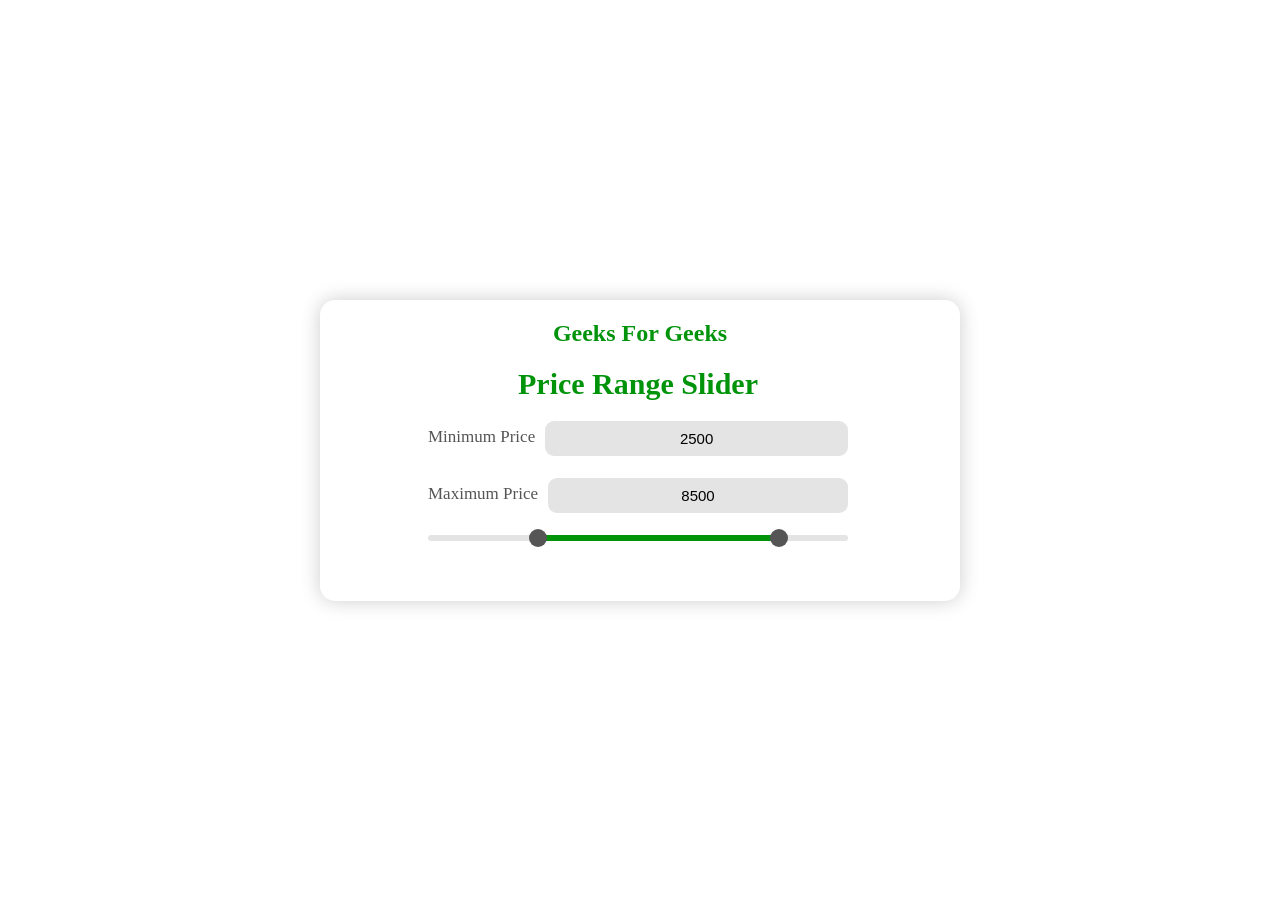
<file: JavaScript/Intermediate/index.html>
<!DOCTYPE html>
<html lang="en">

<head>
    <meta charset="UTF-8">
    <meta name="viewport" content="width=device-width, initial-scale=1.0">
    <title>Custom Price Range Slider--GFG</title>
    <link rel="stylesheet" href="styles.css">
</head>

<body>
    <div class="main">
        <div class="gfg">
            <p>Geeks For Geeks</p>
        </div>
        <div class="custom-wrapper">

            <div class="header">
                <h2 class="projtitle">
                    Price Range Slider
                </h2>
            </div>

            <div class="price-input-container">
                <div class="price-input">
                    <div class="price-field">
                        <span>Minimum Price</span>
                        <input type="number" 
                        class="min-input" 
                        value="2500">
                    </div>
                    <div class="price-field">
                        <span>Maximum Price</span>
                        <input type="number"
                        class="max-input"
                        value="8500">
                    </div>
                </div>
                <div class="slider-container">
                    <div class="price-slider">
                    </div>
                </div>
            </div>

            <!-- Slider -->
            <div class="range-input">
                <input type="range"
                class="min-range"
                min="0"
                max="10000"
                value="2500"
                step="1">
                <input type="range"
                class="max-range"
                min="0"
                max="10000"
                value="8500"
                step="1">
            </div>
        </div>
    </div>
    <script src="priceslider.js"></script>
</body>
</html>
</file>
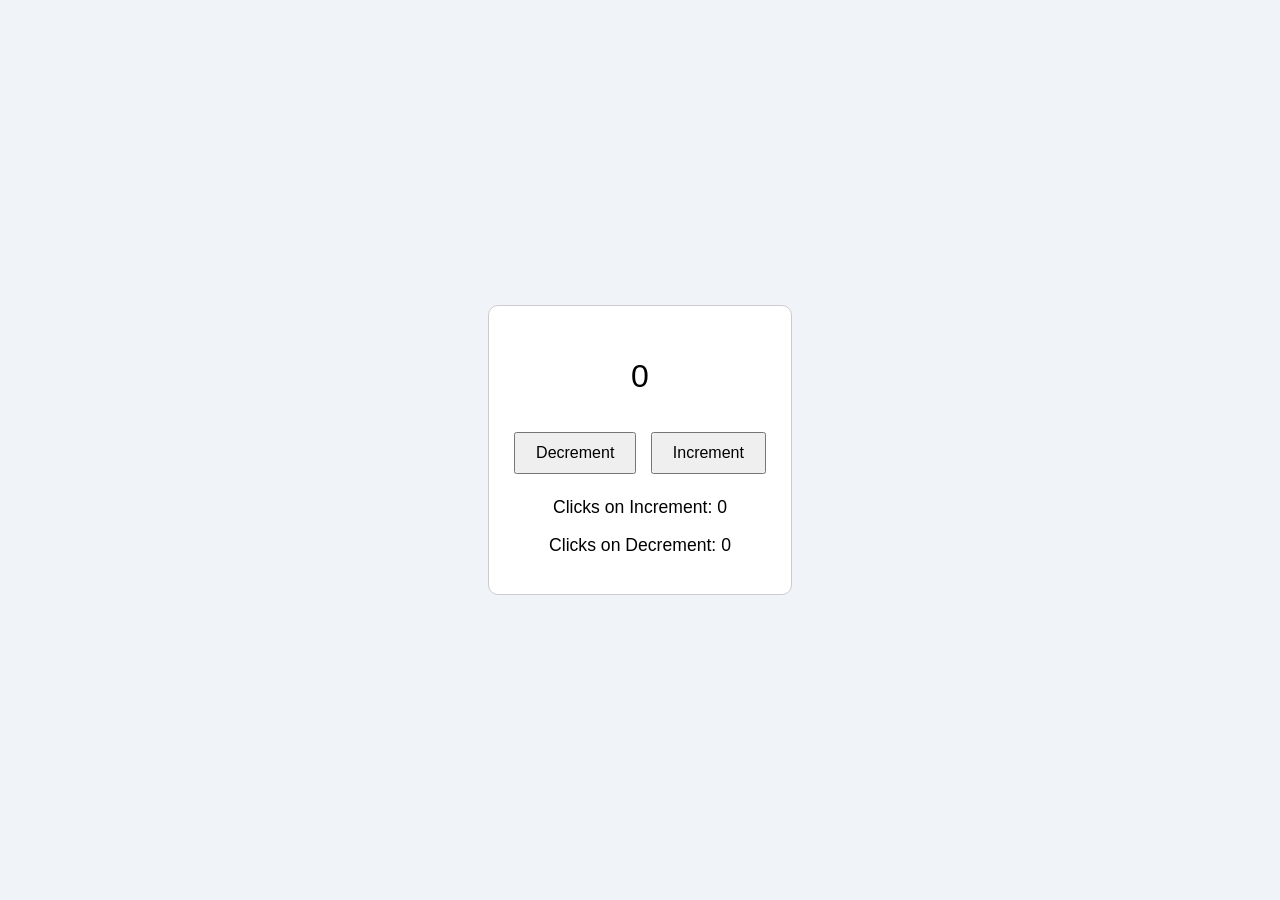
<file: JavaScript/Beginner/Counter Application/index.html>
<html> 
<head>
    <link rel="stylesheet" href="style.css">
</head>
<body>
    <div class="container">
        <div class="counter">
            <p id="count">0</p>
        </div>
        <div>
            <button onclick="dec()">Decrement</button>
            <button onclick="inc()">Increment</button>
        </div>
        <div class="clicks">
            <p>Clicks on Increment: <span id="incCount">0</span></p>
            <p>Clicks on Decrement: <span id="decCount">0</span></p>
        </div>
    </div>

    <script src ="counter.js"></script>
</body>
</html>
</file>
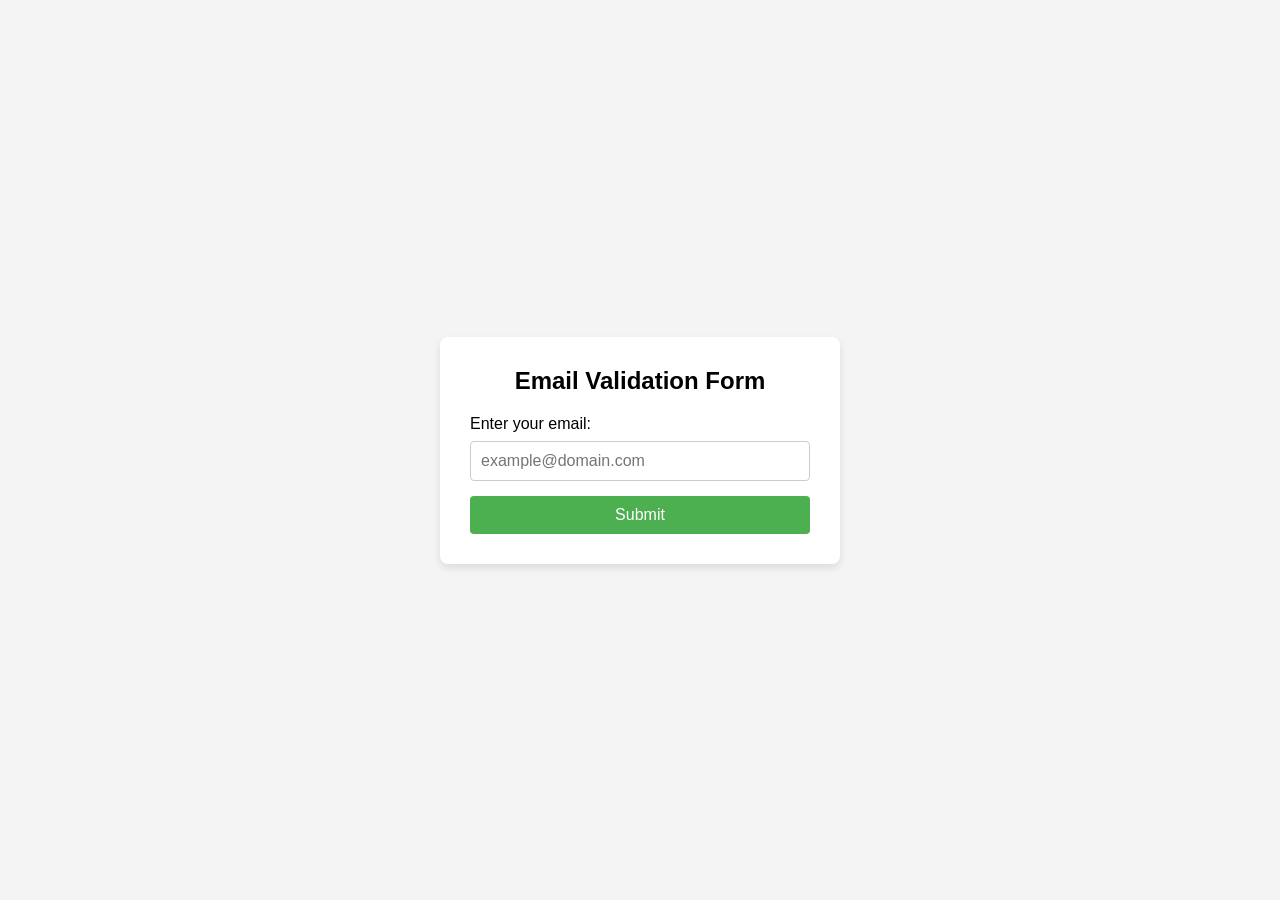
<file: JavaScript/Beginner/Email validator/index.html>
<html>
<head>
    <link rel="stylesheet" href="styles.css">
</head>
<body>
    <div class="container">
        <h2>Email Validation Form</h2>
        <form id="emailForm">
            <label for="email">Enter your email:</label>
            <input type="text" id="email" name="email" placeholder="example@domain.com" required>
            <span id="error-message" class="error-message"></span>
            <button type="submit">Submit</button>
        </form>
    </div>
    <script src="email.js"></script>
</body>
</html>
</file>
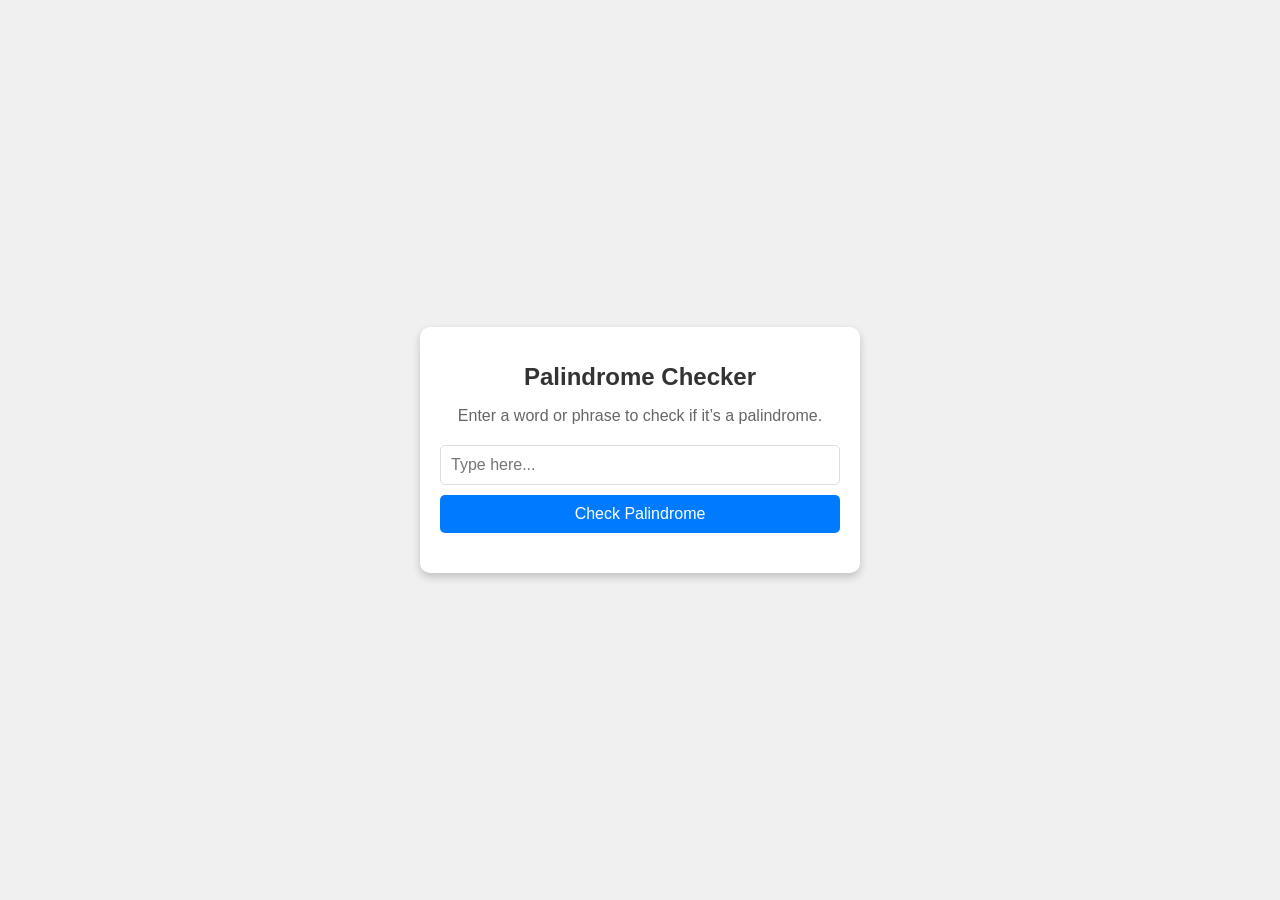
<file: JavaScript/Beginner/Palindrome Checker/index.html>
<html>
<head>
    <link rel="stylesheet" href="styles.css">
</head>
<body>
    <div class="container">
        <h1>Palindrome Checker</h1>
        <p>Enter a word or phrase to check if it’s a palindrome.</p>
        <input type="text" id="input" placeholder="Type here...">
        <button id="check">Check Palindrome</button>
        <div id="result"></div>
    </div>
    <script src="palindrome.js"></script>
</body>
</html>
</file>
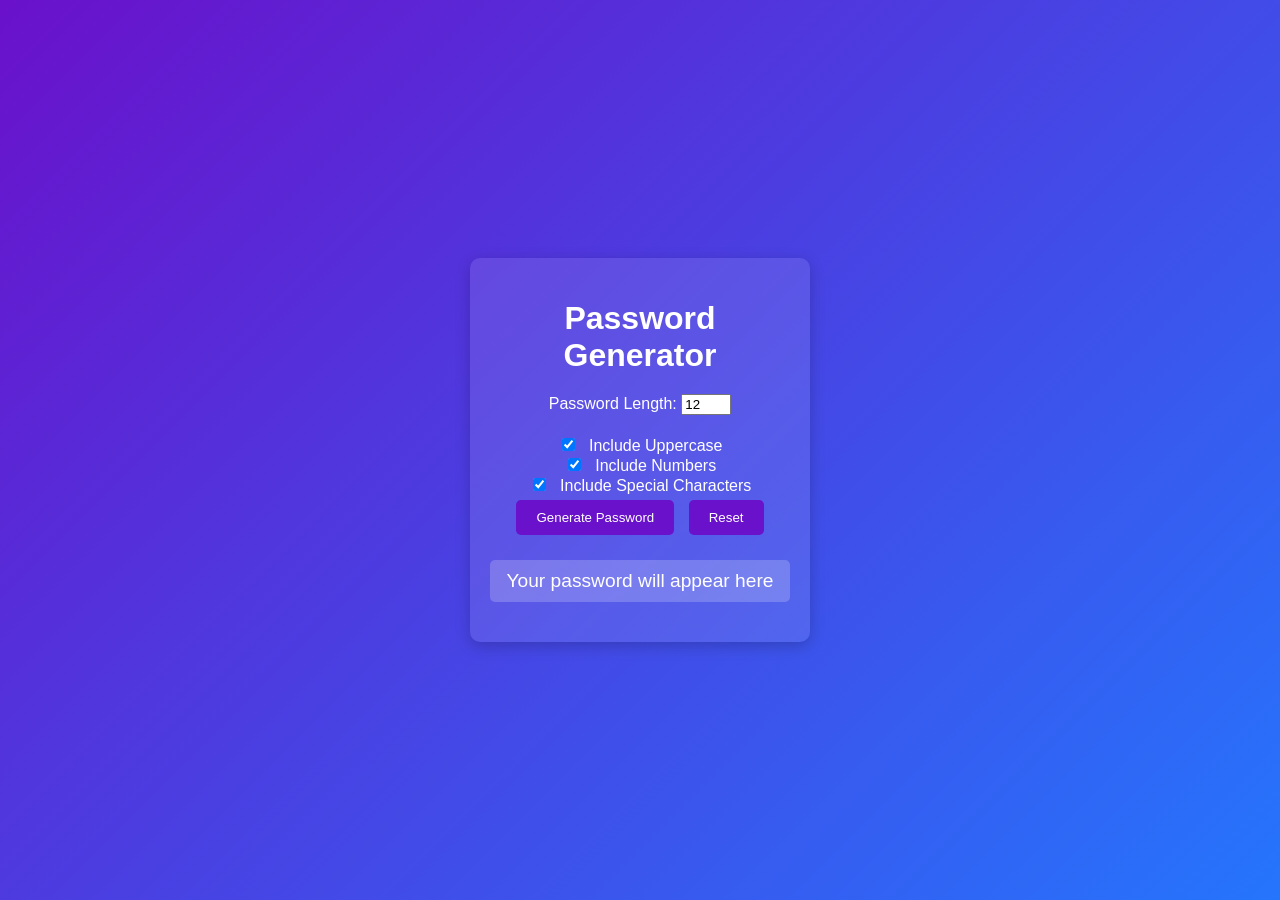
<file: JavaScript/Beginner/Password generator/index.html>
<html>
<head>
    <link rel="stylesheet" href="styles.css">
</head>
<body>
    <div class="container">
        <h1>Password Generator</h1>
        <label>
            Password Length:
            <input id="len" min="6" type="number" value="12" />
        </label>
        <br />
        <label>
            <input id="upper" type="checkbox" checked /> Include Uppercase
        </label>
        <br />
        <label>
            <input id="nums" type="checkbox" checked /> Include Numbers
        </label>
        <br />
        <label>
            <input id="special" type="checkbox" checked /> Include Special Characters
        </label>
        <br />
        <button class="btn" onclick="generate()">Generate Password</button>
        <button class="btn" onclick="reset()">Reset</button>
        <div class="output" id="passOut">Your password will appear here</div>

    </div>
    <script src="gnrtpassword.js"></script>

</body>
</html>
</file>
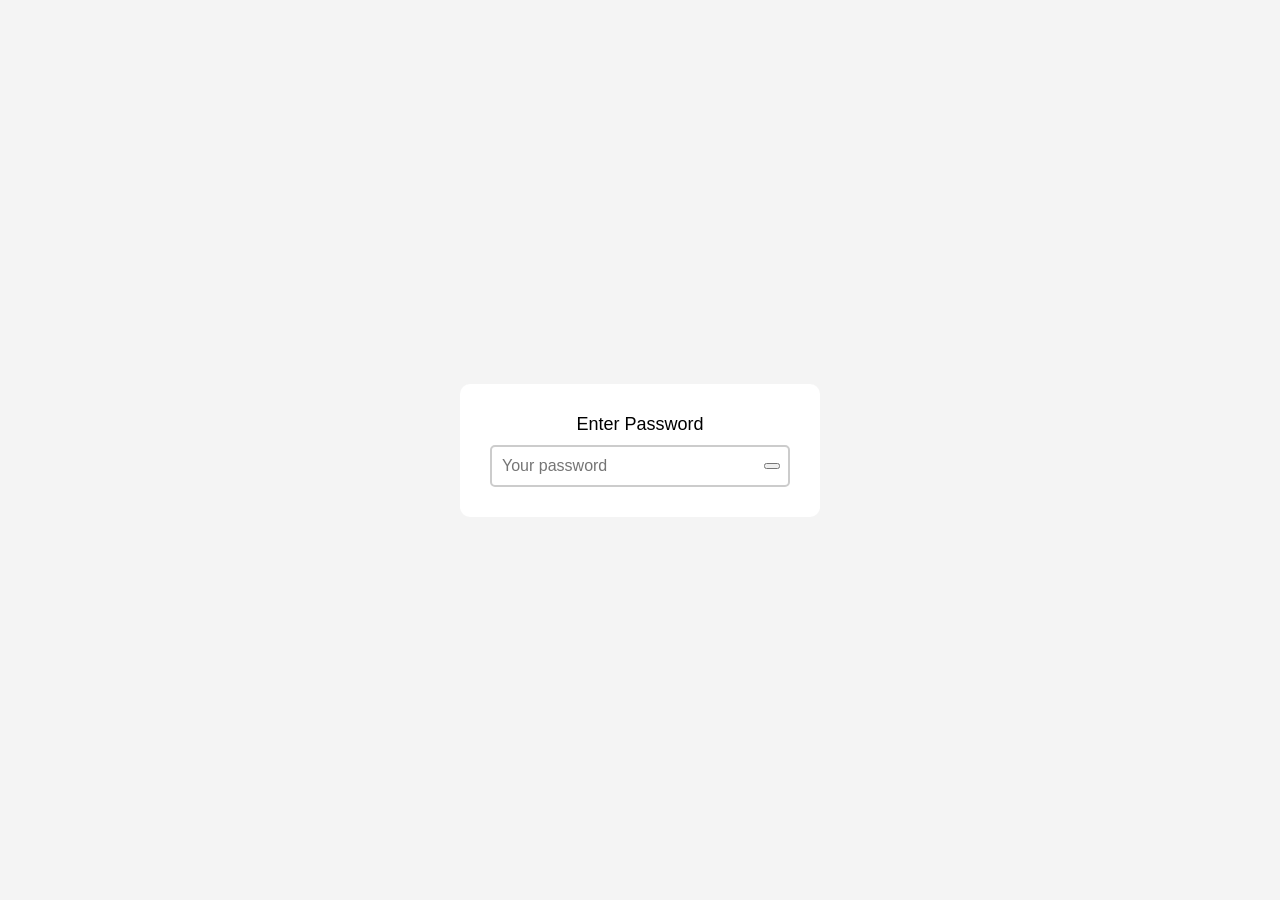
<file: JavaScript/Beginner/Password/index.html>
<html>
<head>
    <link rel="stylesheet" href="styles.css">
</head>
<body>
    <div class="container">
        <label for="passes">Enter Password</label>
        <div class="input-container">
            <input id="passes" placeholder="Your password" type="password"/>
            <button class="eye-icon" id="eye-icon"></button>
        </div>
    </div>

    <script src="showhide.js"></script>
</body>
</html>
</file>
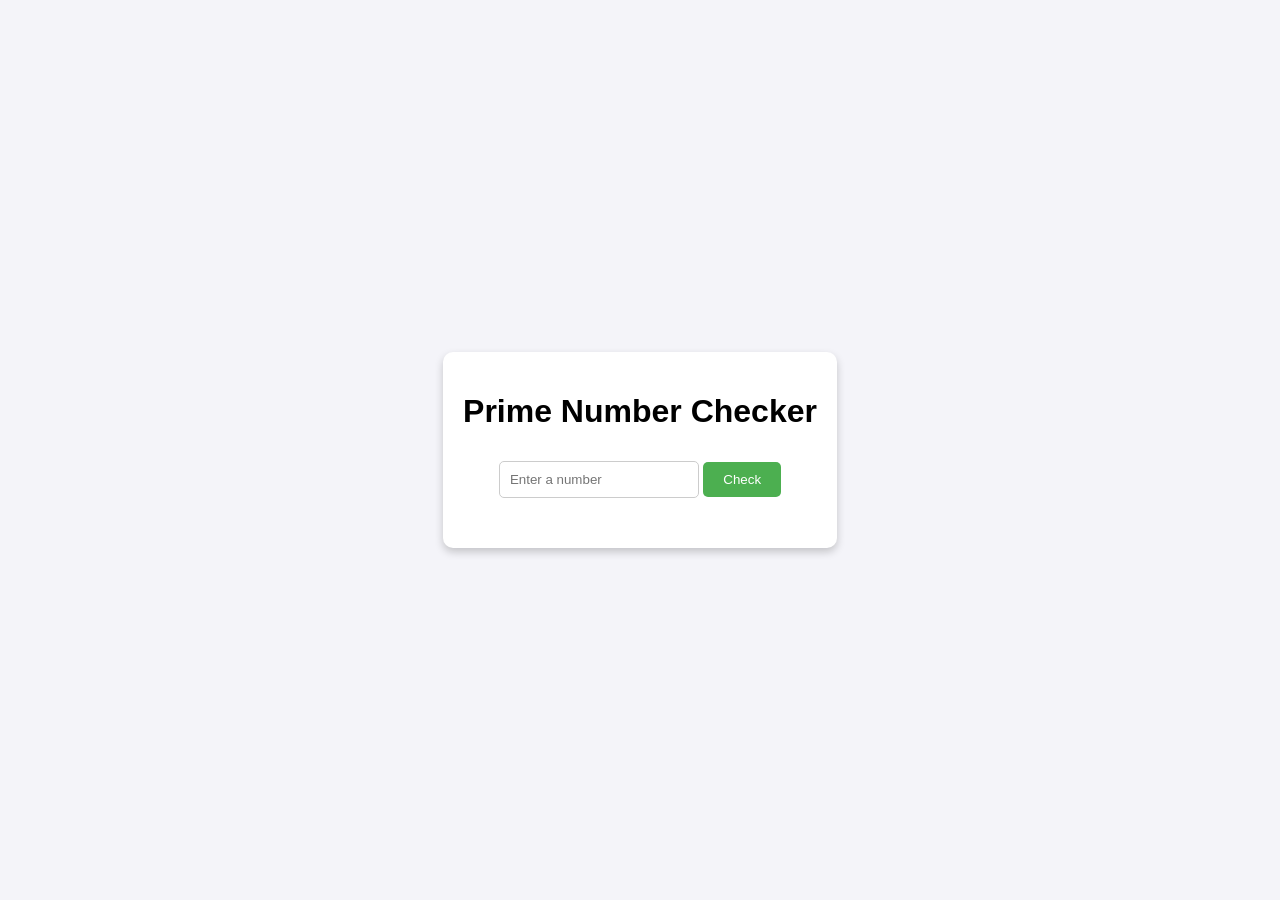
<file: JavaScript/Beginner/Prime number Checker/index.html>
<html>
<head>
    <link rel="stylesheet" href="styles.css">
    <title>Prime Number Checker</title>
</head>
<body>
    <div class="container">
        <h1>Prime Number Checker</h1>
        <input type="number" id="input" placeholder="Enter a number">
        <button onclick="cPrime()">Check</button>
        <p id="result"></p>
    </div>

    <script src="primenumber.js"></script>
</body>
</html>
</file>
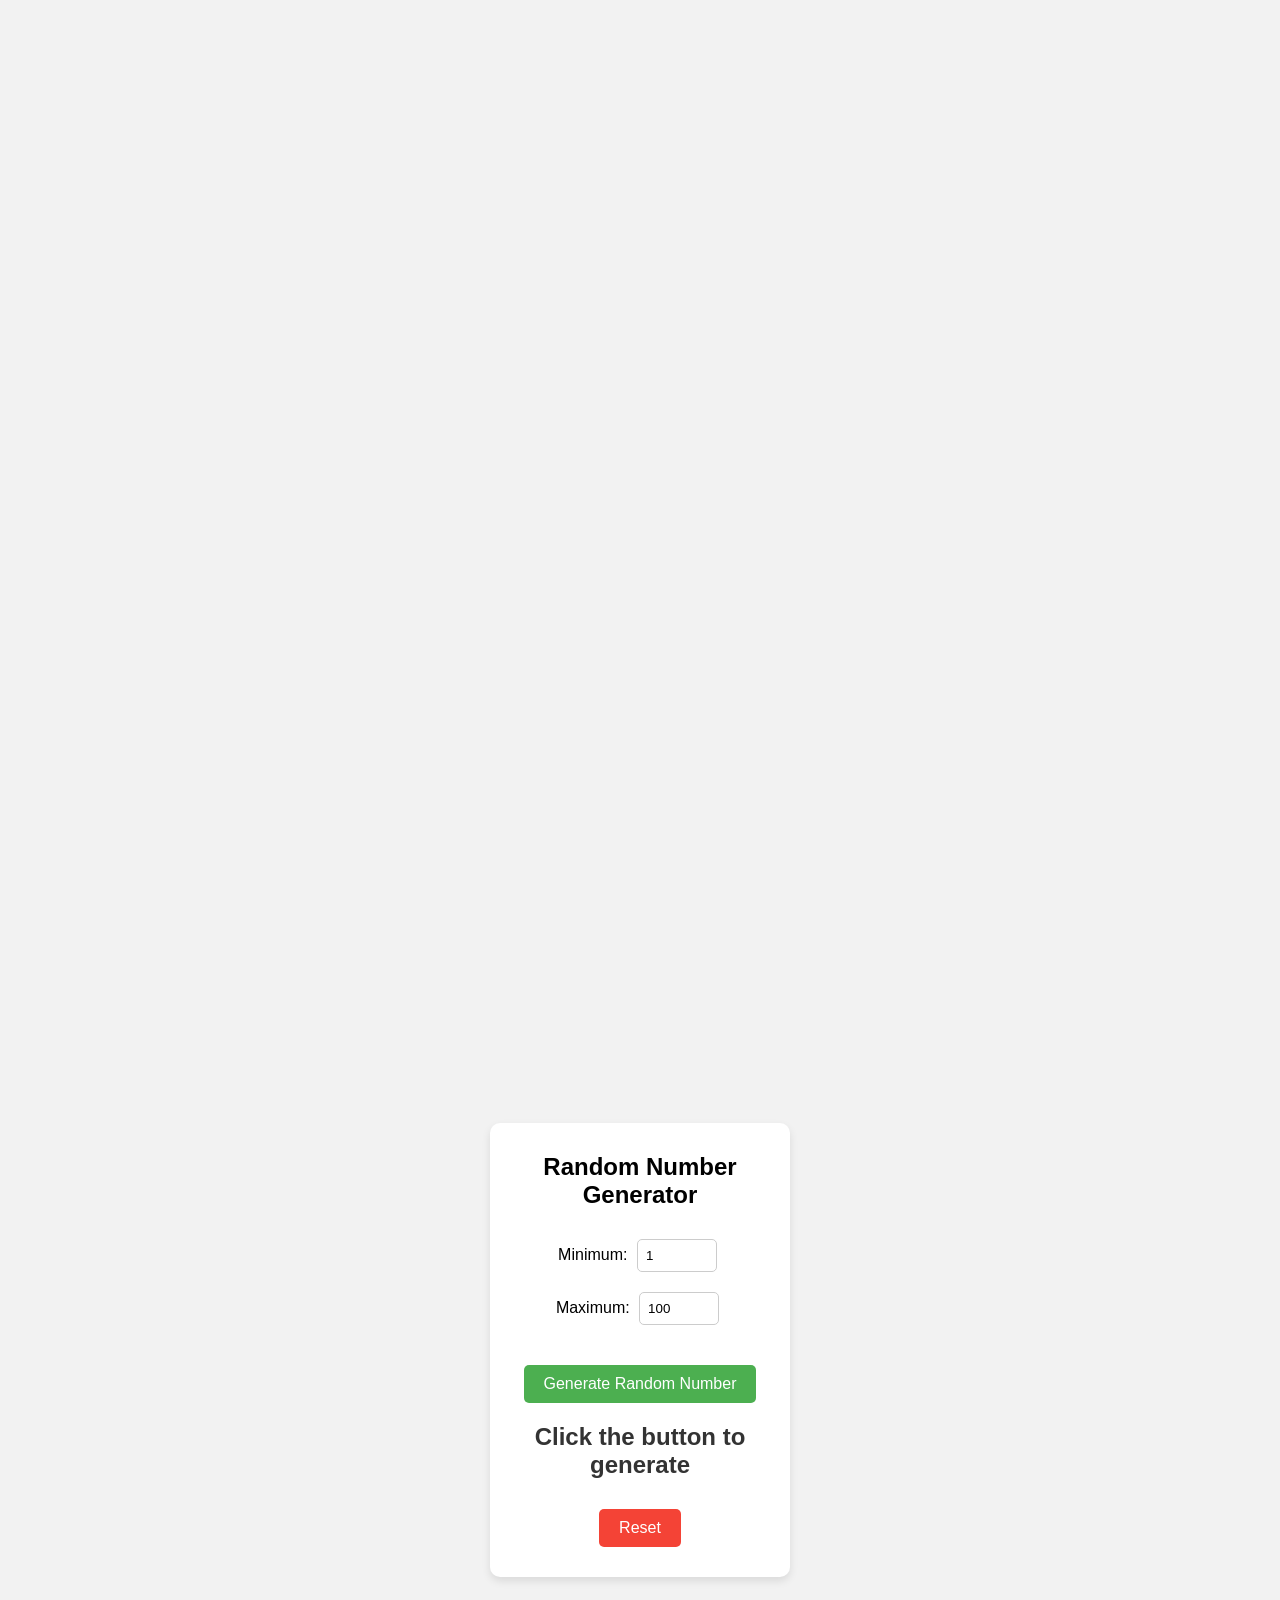
<file: JavaScript/Beginner/Random number generator/index.html>
<html>
<head>
    <link rel="stylesheet" href="styles.css">
</head>
<body>
    <div class="container">
        <h1>Random Number Generator</h1>
        <div class="input-section">
            <label for="min">Minimum:</label>
            <input type="number" id="min" value="1">
            <label for="max">Maximum:</label>
            <input type="number" id="max" value="100">
        </div>
        <button id="generate">Generate Random Number</button>
        <div class="result">
            <p id="randomNumber">Click the button to  generate</p>
        </div>
        <button id="reset">Reset</button>
    </div>
    <script src="rndnumber.js"></script>
</body>
</html>
</file>
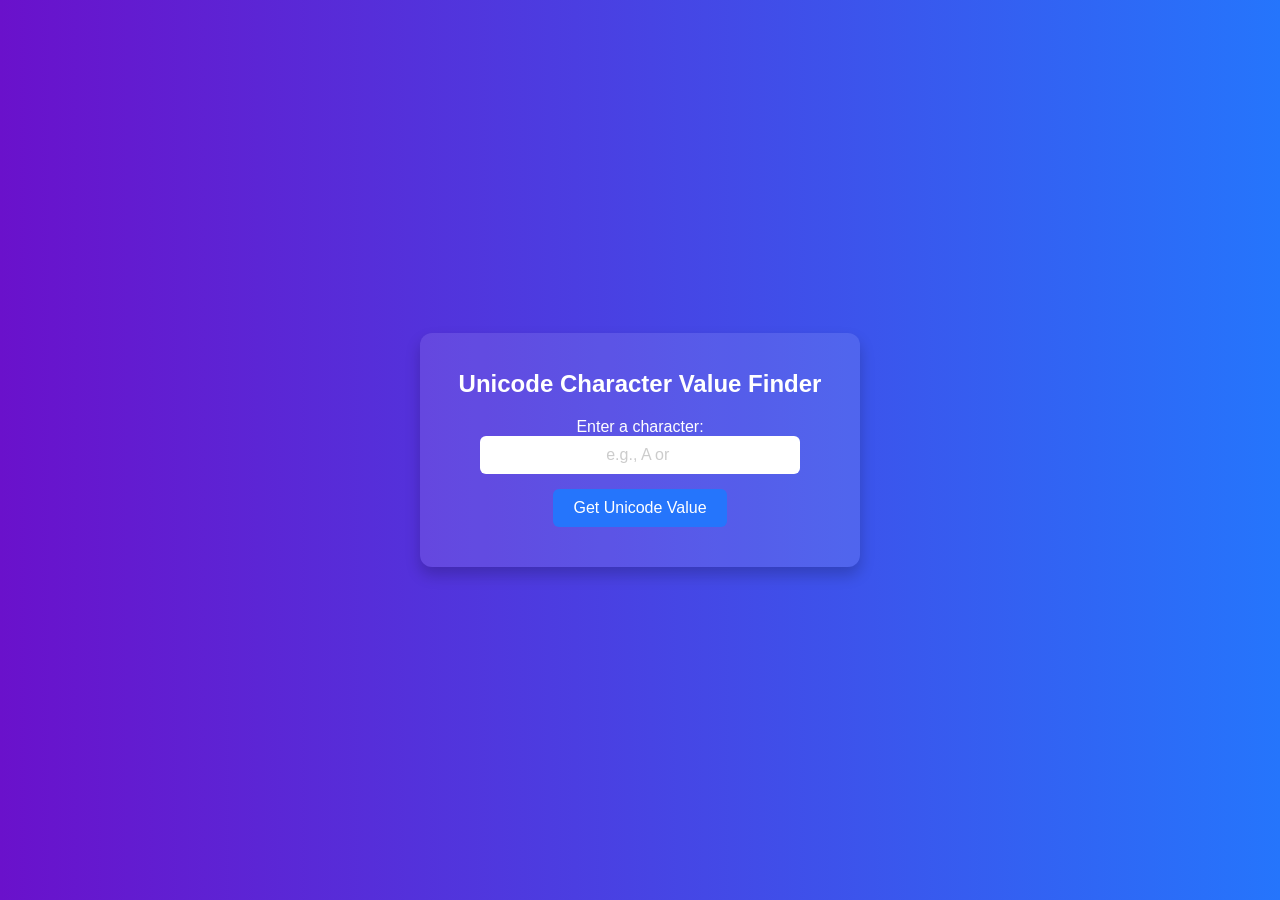
<file: JavaScript/Beginner/Unicode character/index.html>
<html>
<head>
    <link rel="stylesheet" href="styles.css">
</head>
<body>
    <div class="container">
        <h1>Unicode Character Value Finder</h1>
        <label for="charInput">Enter a character:</label>
        <input type="text" id="charInput" maxlength="2" placeholder="e.g., A or ">
        <button id="getUnicode">Get Unicode Value</button>
        <p id="output"></p>
    </div>
    <script src="unicode.js"></script>
</body>
</html>
</file>
<file: JavaScript/Intermediate/styles.css>
/*Styles.css*/
* {
    margin: 0;
    padding: 0;
}

body {
    display: flex;
    align-items: center;
    justify-content: center;
    min-height: 100vh;
    background: #ffffff;
    flex-direction: column;
}

.main {
    background-color: #fff;
    border-radius: 15px;
    box-shadow: 0 0 20px
        rgba(0, 0, 0, 0.2);
    padding: 20px;
    transition: transform 0.2s;
    width: 600px;
}

.main:hover {
    transform: scale(1.05);
}

.gfg {
    display: flex;
    align-items: center;
    justify-content: center;
    font-size: 24px;
    font-weight: 600;
    color: #01940b;
}

.custom-wrapper {
    margin: 0;
    width: 70%;
    padding: 0px 25px 40px;
    position: relative;
    left: 63px;
}

.header h2 {
    font-size: 30px;
    color: #01940b;
    display: flex;
    justify-content: center;
    padding: 20px;
}

/* Styles for the price input container */
.price-input-container {
    width: 100%;
}

.price-input .price-field {
    display: flex;
    margin-bottom: 22px;
}

.price-field span {
    margin-right: 10px;
    margin-top: 6px;
    font-size: 17px;
}

.price-field input {
    flex: 1;
    height: 35px;
    font-size: 15px;
    font-family: "DM Sans", sans-serif;
    border-radius: 9px;
    text-align: center;
    border: 0px;
    background: #e4e4e4;
}

.price-input {
    width: 100%;
    font-size: 19px;
    color: #555;
}

/* Remove Arrows/Spinners */
input::-webkit-outer-spin-button,
input::-webkit-inner-spin-button {
    -webkit-appearance: none;
    margin: 0;
}

.slider-container {
    width: 100%;
}

.slider-container {
    height: 6px;
    position: relative;
    background: #e4e4e4;
    border-radius: 5px;
}

.slider-container .price-slider {
    height: 100%;
    left: 25%;
    right: 15%;
    position: absolute;
    border-radius: 5px;
    background: #01940b;
}

.range-input {
    position: relative;
}

.range-input input {
    position: absolute;
    width: 100%;
    height: 5px;
    background: none;
    top: -5px;
    pointer-events: none;
    cursor: pointer;
    -webkit-appearance: none;
}

/* Styles for the range thumb in WebKit browsers */
input[type = "range"]::-webkit-slider-thumb {
    height: 18px;
    width: 18px;
    border-radius: 70%;
    background: #555;
    pointer-events: auto;
    -webkit-appearance: none;
}

@media screen and (max-width: 768px) {
    .main {
        width: 80%;
        margin-right: 5px;
    }

    .custom-wrapper {
        width: 100%;
        left: 0;
        padding: 0 10px;
    }

    .projtitle {
        width: 100%;
        position: relative;
        right: 26px;
    }

    .price-input {
        flex-direction: column;
        align-items: center;
    }

    .price-field {
        margin-bottom: 10px;
    }
}
</file>
<file: JavaScript/Beginner/Counter Application/style.css>
body {
    font-family: Arial, sans-serif;
    display: flex;
    justify-content: center;
    align-items: center;
    height: 100vh;
    margin: 0;
    background-color: #f0f4f8;
}

.container {
    text-align: center;
    padding: 20px;
    border: 1px solid #ccc;
    border-radius: 10px;
    background-color: #fff;
}

.counter {
    font-size: 2em;
    margin-bottom: 20px;
}

button {
    padding: 10px 20px;
    font-size: 1em;
    margin: 5px;
    cursor: pointer;
}

.clicks {
    font-size: 1.1em;
    margin-top: 10px;
}
</file>
<file: JavaScript/Beginner/Email validator/styles.css>
* {
    margin: 0;
    padding: 0;
    box-sizing: border-box;
}
body {
    font-family: Arial, sans-serif;
    background-color: #f4f4f4;
    display: flex;
    justify-content: center;
    align-items: center;
    height: 100vh;
}
.container {
    background-color: #fff;
    padding: 30px;
    border-radius: 8px;
    box-shadow: 0 4px 8px rgba(0, 0, 0, 0.1);
    width: 100%;
    max-width: 400px;
}
h2 {
    text-align: center;
    margin-bottom: 20px;
}
form {
    display: flex;
    flex-direction: column;
}
label {
    margin-bottom: 8px;
    font-size: 16px;
}
input[type="text"] {
    padding: 10px;
    margin-bottom: 15px;
    border: 1px solid #ccc;
    border-radius: 4px;
    font-size: 16px;
}
button {
    padding: 10px;
    background-color: #4CAF50;
    color: white;
    border: none;
    border-radius: 4px;
    font-size: 16px;
    cursor: pointer;
}
button:hover {
    background-color: #45a049;
}
.error-message {
    color: red;
    font-size: 14px;
    display: none;
    margin-bottom: 15px;
}
</file>
<file: JavaScript/Beginner/Palindrome Checker/styles.css>
body {
    font-family: Arial, sans-serif;
    display: flex;
    justify-content: center;
    align-items: center;
    height: 100vh;
    background-color: #f0f0f0;
    margin: 0;
}
.container {
    background-color: #ffffff;
    padding: 20px;
    border-radius: 10px;
    text-align: center;
    box-shadow: 0 4px 8px rgba(0, 0, 0, 0.2);
    width: 90%;
    max-width: 400px;
}
h1 {
    font-size: 1.5em;
    color: #333;
}
p {
    font-size: 1em;
    color: #666;
    margin-bottom: 20px;
}
input {
    width: 100%;
    padding: 10px;
    font-size: 1em;
    border: 1px solid #ddd;
    border-radius: 5px;
    margin-bottom: 10px;
}
button {
    width: 100%;
    padding: 10px;
    font-size: 1em;
    background-color: #007BFF;
    color: #fff;
    border: none;
    border-radius: 5px;
    cursor: pointer;
}
button:hover {
    background-color: #0056b3;
}
#result {
    margin-top: 20px;
    font-size: 1.1em;
}
</file>
<file: JavaScript/Beginner/Password generator/styles.css>
body {
    font-family: Arial, sans-serif;
    background: linear-gradient(135deg, #6a11cb, #2575fc);
    color: #fff;
    display: flex;
    justify-content: center;
    align-items: center;
    height: 100vh;
    margin: 0;
}

.container {
    background: rgba(255, 255, 255, 0.1);
    padding: 20px;
    border-radius: 10px;
    box-shadow: 0 4px 15px rgba(0, 0, 0, 0.2);
    text-align: center;
    width: 300px;
}

.container h1 {
    margin-bottom: 20px;
}

.container input[type="number"] {
    width: 50px;
    margin-bottom: 20px;
}

.container input[type="checkbox"] {
    margin-right: 10px;
}

.output {
    margin: 20px 0;
    font-size: 1.2em;
    background: rgba(255, 255, 255, 0.2);
    padding: 10px;
    border-radius: 5px;
    word-wrap: break-word;
}

.btn {
    background-color: #6a11cb;
    border: none;
    color: white;
    padding: 10px 20px;
    border-radius: 5px;
    cursor: pointer;
    transition: 0.3s;
    margin: 5px;
}

.btn:hover {
    background-color: #2575fc;
}
</file>
<file: JavaScript/Beginner/Password/styles.css>
body {
    font-family: Arial, sans-serif;
    display: flex;
    justify-content: center;
    align-items: center;
    height: 100vh;
    margin: 0;
    background-color: #f4f4f4;
}

.container {
    background-color: white;
    padding: 30px;
    border-radius: 10px;
    box-shadow: 0 4px 8 px rgba(0, 0, 0, 0.1);
    width: 300px;
    text-align: center;
}

.input-container {
    display: flex;
    align-items: center;
    position: relative;
}

input {
    width: 100%;
    padding: 10px;
    margin: 10 px 0;
    border: 2px solid #ccc;
    border-radius: 5px;
    font-size: 16px;
}

.eye-icon {
    position: absolute;
    right: 10px;
    cursor: pointer;
    font-size: 20px;
    color: #333;
}

label {
    font-size: 18px;
    margin-bottom: 10px;
    display: block;
}
</file>
<file: JavaScript/Beginner/Prime number Checker/styles.css>
body {
    font-family: Arial, sans-serif;
    display: flex;
    justify-content: center;
    align-items: center;
    height: 100vh;
    margin: 0;
    background-color: #f4f4f9;
}

.container {
    text-align: center;
    background: white;
    padding: 20px;
    border-radius: 10px;
    box-shadow: 0 4px 8px rgba(0, 0, 0, 0.2);
}

input {
    padding: 10px;
    width: 200px;
    margin: 10px 0;
    border: 1px solid #ccc;
    border-radius: 5px;
}

button {
    padding: 10px 20px;
    background-color: #4CAF50;
    color: white;
    border: none;
    border-radius: 5px;
    cursor: pointer;
}

button:hover {
    background-color: #45a049;
}

#result {
    margin-top: 20px;
    font-size: 18px;
}
</file>
<file: JavaScript/Beginner/Random number generator/styles.css>
* {
    margin: 0;
    padding: 0;
    box-sizing: border-box;
}

body {
    font-family: Arial, sans-serif;
    display: flex;
    justify-content: center;
    align-items: center;
    height: 300vh;
    background-color: #f2f2f2;
}

.container {
    background-color: #fff;
    border-radius: 10px;
    box-shadow: 0 4px 8px rgba(0, 0, 0, 0.1);
    padding: 30px;
    text-align: center;
    width: 300px;
}

h1 {
    font-size: 24px;
    margin-bottom: 20px;
}

.input-section {
    margin-bottom: 20px;
}

input[type="number"] {
    padding: 8px;
    margin: 10px 5px;
    width: 80px;
    border: 1px solid #ccc;
    border-radius: 5px;
}

button {
    padding: 10px 20px;
    margin-top: 10px;
    background-color: #4CAF50;
    color: white;
    border: none;
    border-radius: 5px;
    cursor: pointer;
    font-size: 16px;
}

button:hover {
    background-color: #45a049;
}

button:active {
    background-color: #3e8e41;
}

#randomNumber {
    font-size: 24px;
    font-weight: bold;
    margin: 20px 0;
    color: #333;
}

#reset {
    background-color: #f44336;
    margin-top: 10px;
}

#reset:hover {
    background-color: #e53935;
}
</file>
<file: JavaScript/Beginner/Unicode character/styles.css>
body {
    margin: 0;
    padding: 0;
    font-family: Arial, sans-serif;
    background: linear-gradient(to right, #6a11cb, #2575fc);
    color: #fff;
    display: flex;
    justify-content: center;
    align-items: center;
    height: 100vh;
}
.container {
    text-align: center;
    background: #ffffff1a;
    border-radius: 12px;
    padding: 20px;
    width: 90%;
    max-width: 400px;
    box-shadow: 0px 8px 15px rgba(0, 0, 0, 0.2);
}
h1 {
    font-size: 24px;
    margin-bottom: 20px;
}
input[type="text"] {
    width: 80%;
    padding: 10px;
    border: none;
    border-radius: 6px;
    margin-bottom: 15px;
    font-size: 16px;
    text-align: center;
}
input::placeholder {
    color: #ccc;
}
button {
    background-color: #2575fc;
    color: white;
    border: none;
    padding: 10px 20px;
    border-radius: 6px;
    cursor: pointer;
    font-size: 16px;
    transition: background-color 0.3s ease;
}
button:hover {
    background-color: #1b5bbf;
}
#output {
    margin-top: 20px;
    font-size: 18px;
    font-weight: bold;
}
</file>
